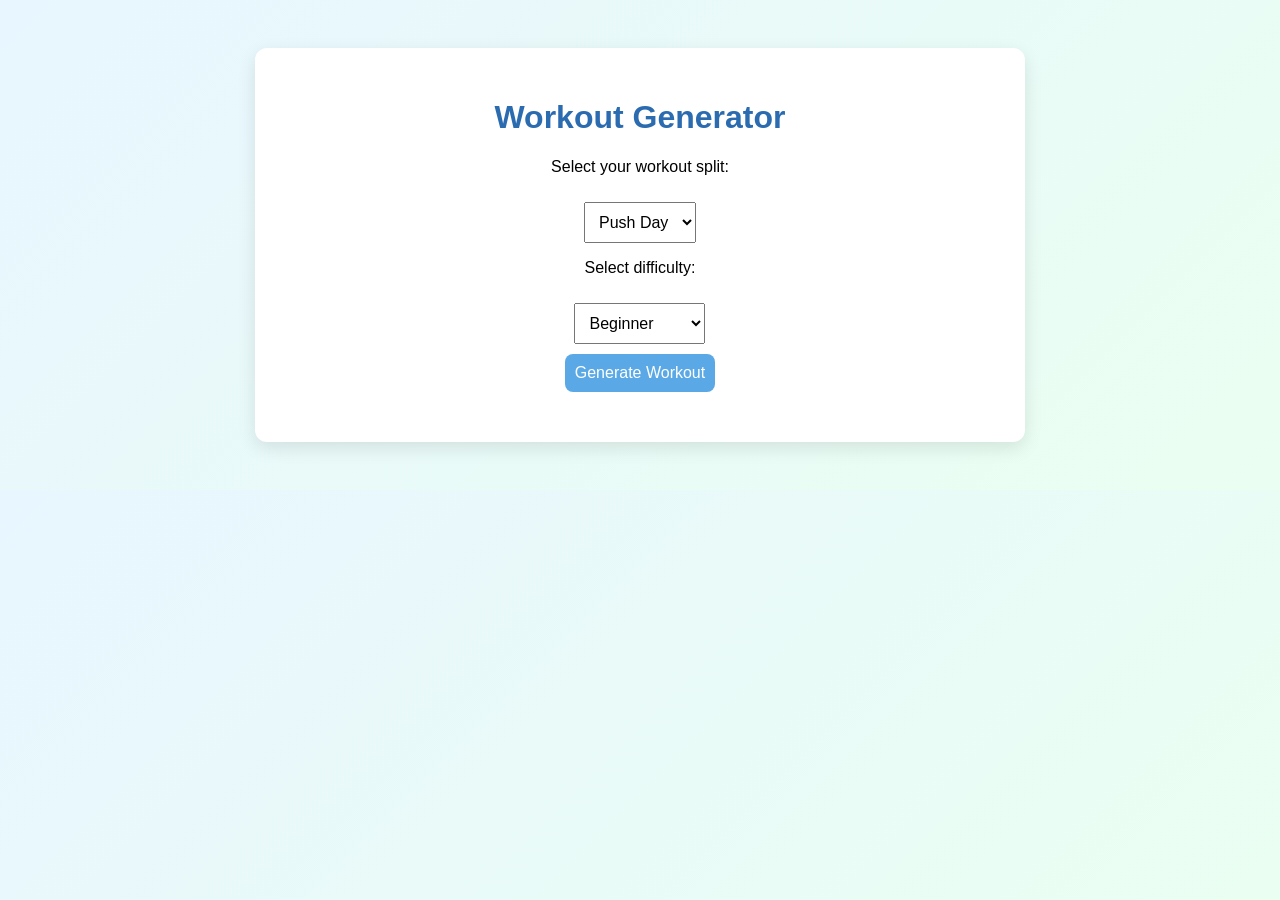
<file: app.html>
<!DOCTYPE html>
<html lang="en">
<head>
    <meta charset="UTF-8">
    <title>Workout Generator App</title>

    <style>
        body {
            font-family: Arial;
            background: linear-gradient(135deg, #e8f6ff, #eafff1);
            text-align: center;
            padding: 40px;
        }

        .card {
            background: white;
            width: 60%;
            margin: auto;
            padding: 30px;
            border-radius: 12px;
            box-shadow: 0 6px 18px rgba(0,0,0,0.1);
        }

        h1 {
            color: #2b6cb0;
        }

        select, button {
            padding: 10px;
            margin-top: 10px;
            font-size: 16px;
        }

        button {
            background-color: #5aa9e6;
            color: white;
            border: none;
            border-radius: 8px;
            cursor: pointer;
        }

        button:hover {
            background-color: #3d8ed6;
        }

        #output {
            margin-top: 20px;
            font-size: 18px;
            font-weight: bold;
            color: #1f2d3d;
        }

        ul {
            text-align: left;
            display: inline-block;
        }
    </style>
</head>

<body>

<div class="card">

    <h1>Workout Generator</h1>

    <p>Select your workout split:</p>

    <select id="type">
        <option value="push">Push Day</option>
        <option value="pull">Pull Day</option>
        <option value="legs">Leg Day</option>
    </select>

    <p>Select difficulty:</p>

    <select id="difficulty">
        <option value="beginner">Beginner</option>
        <option value="intermediate">Intermediate</option>
        <option value="advanced">Advanced</option>
    </select>

    <br>

    <button onclick="generateWorkout()">Generate Workout</button>

    <div id="output"></div>

</div>

<script>
function shuffle(array) {
    for (let i = array.length - 1; i > 0; i--) {
        let j = Math.floor(Math.random() * (i + 1));
        [array[i], array[j]] = [array[j], array[i]];
    }
    return array;
}

function generateWorkout() {

    let type = document.getElementById("type").value;
    let difficulty = document.getElementById("difficulty").value;

    let push = [
        "Bench Press",
        "Shoulder Press",
        "Triceps Pushdowns",
        "Dips",
        "Incline Dumbbell Press",
        "Lateral Raises"
    ];

    let pull = [
        "Lat Pulldown",
        "Barbell Rows",
        "Bicep Curls",
        "Hammer Curls",
        "Face Pulls",
        "Deadlifts"
    ];

    let legs = [
        "Squats",
        "Hamstring Curls",
        "Calf Raises",
        "Leg Extensions",
        "Walking Lunges",
        "Leg Press"
    ];

    let workout = [];

    if (type === "push") workout = push;
    if (type === "pull") workout = pull;
    if (type === "legs") workout = legs;

    // Shuffle for randomness
    workout = shuffle(workout);

    let sets = "";
    let count = 0;

    // Difficulty adjustment
    if (difficulty === "beginner") count = 3;
    if (difficulty === "intermediate") count = 4;
    if (difficulty === "advanced") count = 5;

    let output = "<ul>";

    for (let i = 0; i < count; i++) {
        output += "<li>" + workout[i] + " - ";

        if (difficulty === "beginner") output += "3x10";
        if (difficulty === "intermediate") output += "4x10";
        if (difficulty === "advanced") output += "5x8";

        output += "</li>";
    }

    output += "</ul>";

    document.getElementById("output").innerHTML = output;
}
</script>

</body>
</html>
</file>
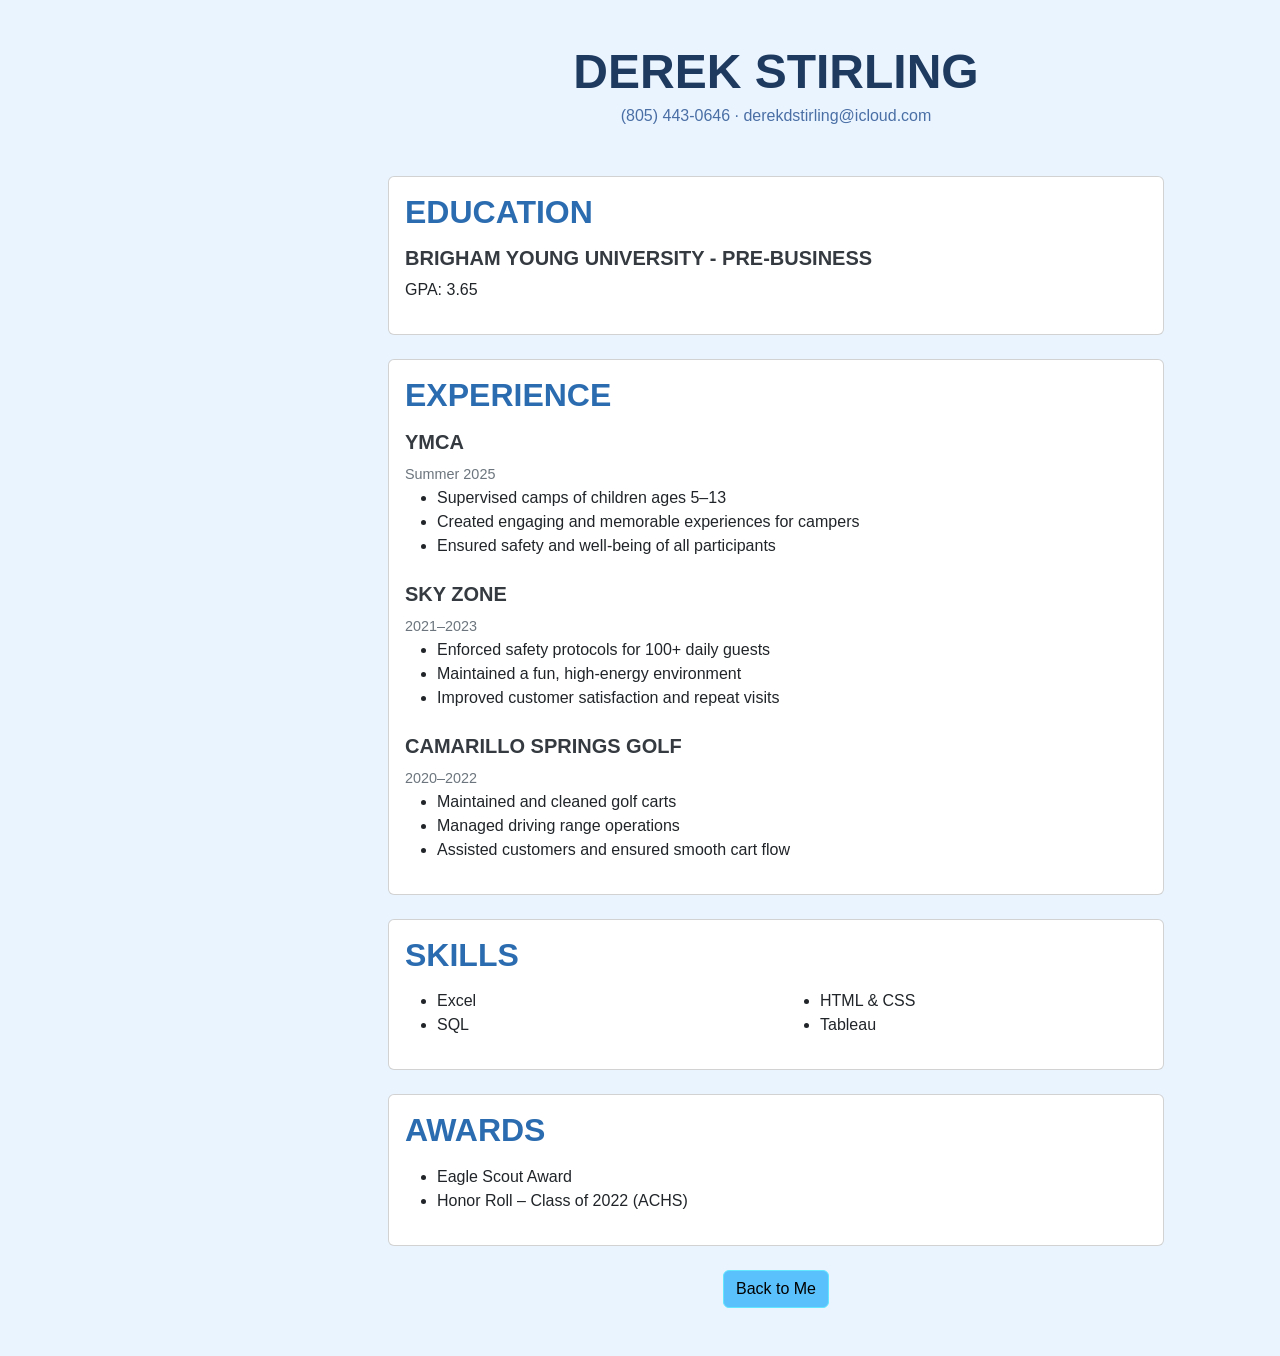
<file: resume.html>
<!DOCTYPE html>
<html lang="en">
<head>
    <meta charset="utf-8" />
    <meta name="viewport" content="width=device-width, initial-scale=1" />
    <title>Derek Stirling - Resume</title>

    <!-- Bootstrap -->
    <link href="https://cdn.jsdelivr.net/npm/bootstrap@5.3.0/dist/css/bootstrap.min.css" rel="stylesheet">

    <!-- Your CSS -->
    <link href="styles.css" rel="stylesheet" />
</head>

<body class="resume-bg">

<div class="container py-5">

    <!-- Header -->
    <div class="text-center mb-5">
        <h1 class="name">Derek Stirling</h1>
        <p class="subtitle">(805) 443-0646 · derekdstirling@icloud.com</p>
    </div>

    <!-- Education -->
    <div class="card resume-card mb-4">
        <div class="card-body">
            <h3 class="section-title">Education</h3>
            <h5 class="fw-bold">Brigham Young University - Pre-Business</h5>
            <p>GPA: 3.65</p>
        </div>
    </div>

    <!-- Experience -->
    <div class="card resume-card mb-4">
        <div class="card-body">
            <h3 class="section-title">Experience</h3>

            <h5 class="fw-bold">YMCA</h5>
            <span class="date">Summer 2025</span>
            <ul>
                <li>Supervised camps of children ages 5–13</li>
                <li>Created engaging and memorable experiences for campers</li>
                <li>Ensured safety and well-being of all participants</li>
            </ul>

            <h5 class="fw-bold mt-4">Sky Zone</h5>
            <span class="date">2021–2023</span>
            <ul>
                <li>Enforced safety protocols for 100+ daily guests</li>
                <li>Maintained a fun, high-energy environment</li>
                <li>Improved customer satisfaction and repeat visits</li>
            </ul>

            <h5 class="fw-bold mt-4">Camarillo Springs Golf</h5>
            <span class="date">2020–2022</span>
            <ul>
                <li>Maintained and cleaned golf carts</li>
                <li>Managed driving range operations</li>
                <li>Assisted customers and ensured smooth cart flow</li>
            </ul>

        </div>
    </div>

    <!-- Skills -->
    <div class="card resume-card mb-4">
        <div class="card-body">
            <h3 class="section-title">Skills</h3>

            <div class="row">
                <div class="col-md-6">
                    <ul>
                        <li>Excel</li>
                        <li>SQL</li>
                    </ul>
                </div>
                <div class="col-md-6">
                    <ul>
                        <li>HTML & CSS</li>
                        <li>Tableau</li>
                    </ul>
                </div>
            </div>

        </div>
    </div>

    <!-- Awards -->
    <div class="card resume-card mb-4">
        <div class="card-body">
            <h3 class="section-title">Awards</h3>
            <ul>
                <li>Eagle Scout Award</li>
                <li>Honor Roll – Class of 2022 (ACHS)</li>
            </ul>
        </div>
    </div>

    <!-- Back Button -->
    <div class="text-center mt-4">
        <a href="index.html" class="btn btn-primary">Back to Me</a>
    </div>

</div>

</body>
</html>
</file>
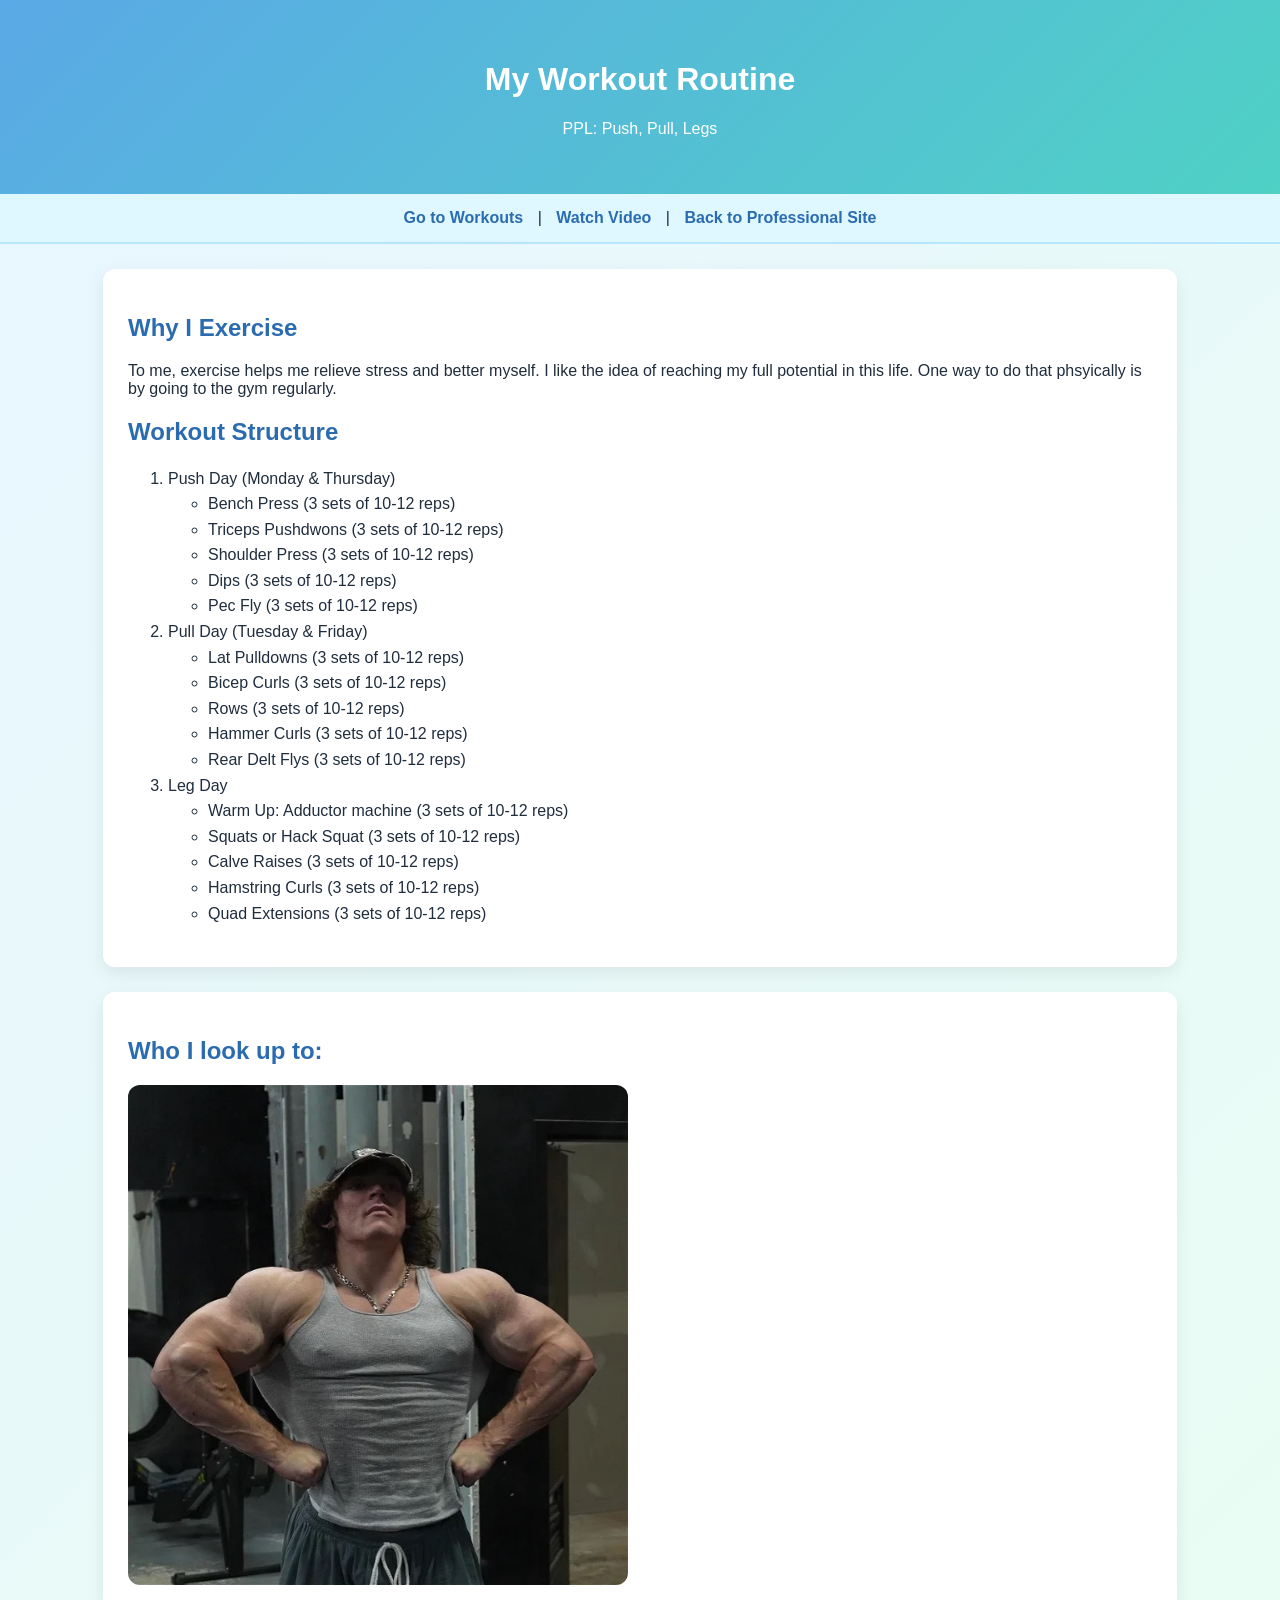
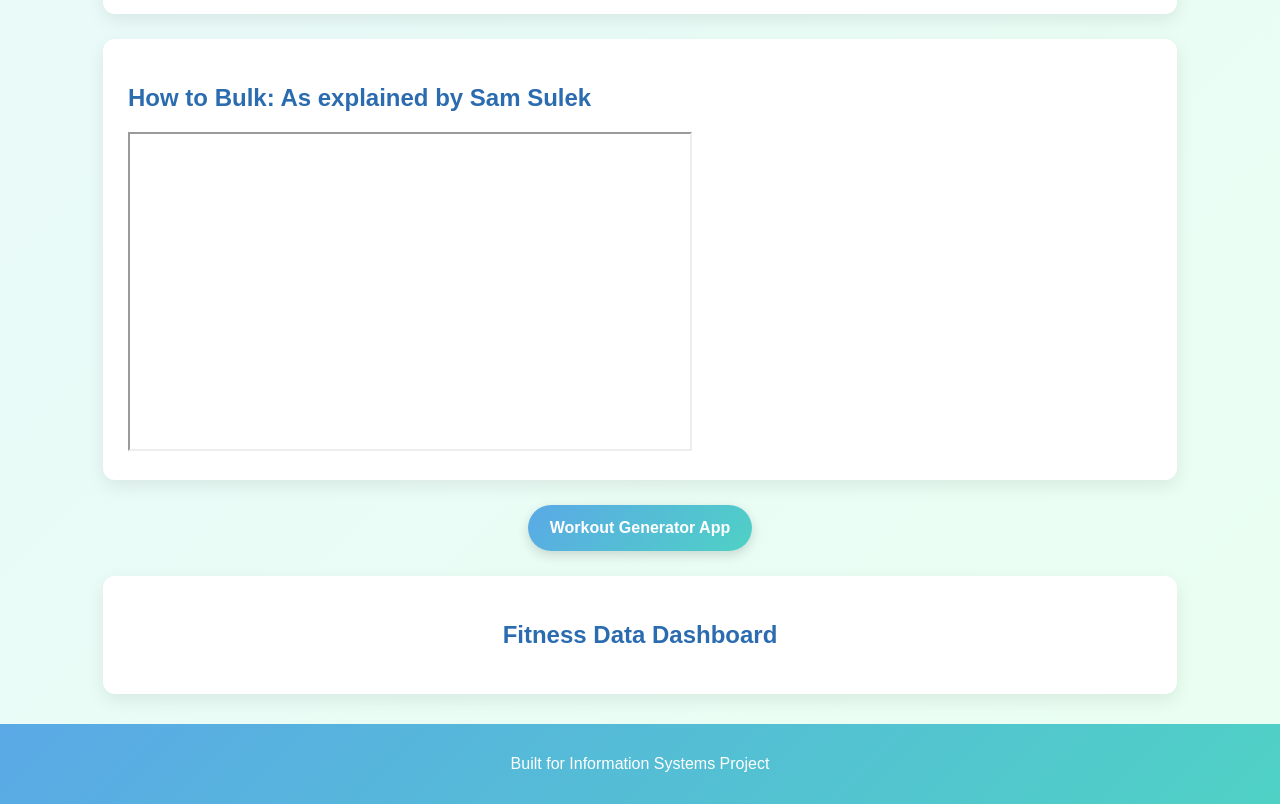
<file: scratch.html>
<!DOCTYPE html>
<html lang="en">
<head>
    <meta charset="UTF-8">
    <title>Exercise & Fitness</title>
    <link rel="stylesheet" href="scratchstyles.css"
</head>

<body>

<!-- HEADER DIV -->
<div class="header">
    <h1>My Workout Routine</h1>
    <p>PPL: Push, Pull, Legs</p>
</div>

<!-- NAV / ANCHOR LINKS -->
<div class="nav">
    <a href="#workouts">Go to Workouts</a> |
    <a href="#video">Watch Video</a> |
    <a href="index.html">Back to Professional Site</a>
</div>

<!-- CONTENT SECTION 1 -->
<div class="content">

    <h2>Why I Exercise</h2>
    <p>
        To me, exercise helps me relieve stress and better myself. I like the idea of reaching my full potential in this life. One way to do that phsyically is by going to the gym regularly.
    </p>

    <!-- REQUIRED: nested list (ordered + unordered) -->
    <h2 id="workouts">Workout Structure</h2>

    <ol>
        <li>Push Day (Monday & Thursday)
            <ul>
                <li>Bench Press (3 sets of 10-12 reps)</li>
                <li> Triceps Pushdwons (3 sets of 10-12 reps)</li>
                <li>Shoulder Press (3 sets of 10-12 reps)</li>
                <li>Dips (3 sets of 10-12 reps)</li>
                <li> Pec Fly (3 sets of 10-12 reps)</li>
            </ul>
        </li>

        <li>Pull Day (Tuesday & Friday)
            <ul>
                <li>Lat Pulldowns (3 sets of 10-12 reps)</li>
                <li>Bicep Curls (3 sets of 10-12 reps)</li>
                <li>Rows (3 sets of 10-12 reps)</li>
                <li>Hammer Curls (3 sets of 10-12 reps)</li>
                <li>Rear Delt Flys (3 sets of 10-12 reps)</li>
            </ul>
        </li>

        <li>Leg Day
            <ul>
                <li>Warm Up: Adductor machine (3 sets of 10-12 reps)</li>
                <li>Squats or Hack Squat (3 sets of 10-12 reps)</li>
                <li>Calve Raises (3 sets of 10-12 reps)</li>
                <li>Hamstring Curls (3 sets of 10-12 reps)</li>
                <li>Quad Extensions (3 sets of 10-12 reps)</li>
            </ul>
        </li>
    </ol>

</div>

<!-- IMAGE DIV -->
<div class="media">
    <h2>Who I look up to:</h2>
    <img src="52355d19-9249-421e-8c09-1fea02fb3c4d.jpg"
         alt="Sam Sulek"
         width="500">
</div>

<!-- YOUTUBE VIDEO DIV -->
<div class="video" id="video">
    <h2>How to Bulk: As explained by Sam Sulek</h2>

    <iframe width="560" height="315"
        src="https://www.youtube.com/embed/gjFCaFCDJ70"
        title="How to Bulk: As explained by Sam Sulek"
        allowfullscreen>
    </iframe>
</div> 

<div class="center">
    <a href="app.html" class="app-button">Workout Generator App</a>
</div>



       
    <div class="tableau" id="tableau">
    <h2>Fitness Data Dashboard</h2>

   <div class='tableauPlaceholder' id='viz1776910317181' style='position: relative'><noscript><a href='#'><img alt='Gym Tracker ' src='https:&#47;&#47;public.tableau.com&#47;static&#47;images&#47;Gy&#47;GymTracker&#47;GymTracker&#47;1_rss.png' style='border: none' /></a></noscript><object class='tableauViz'  style='display:none;'><param name='host_url' value='https%3A%2F%2Fpublic.tableau.com%2F' /> <param name='embed_code_version' value='3' /> <param name='site_root' value='' /><param name='name' value='GymTracker&#47;GymTracker' /><param name='tabs' value='no' /><param name='toolbar' value='yes' /><param name='static_image' value='https:&#47;&#47;public.tableau.com&#47;static&#47;images&#47;Gy&#47;GymTracker&#47;GymTracker&#47;1.png' /> <param name='animate_transition' value='yes' /><param name='display_static_image' value='yes' /><param name='display_spinner' value='yes' /><param name='display_overlay' value='yes' /><param name='display_count' value='yes' /><param name='language' value='en-US' /></object></div>                <script type='text/javascript'>                    var divElement = document.getElementById('viz1776910317181');                    var vizElement = divElement.getElementsByTagName('object')[0];                    if ( divElement.offsetWidth > 800 ) { vizElement.style.width='1426px';vizElement.style.height='987px';} else if ( divElement.offsetWidth > 500 ) { vizElement.style.width='1426px';vizElement.style.height='987px';} else { vizElement.style.width='100%';vizElement.style.height='5477px';}                     var scriptElement = document.createElement('script');                    scriptElement.src = 'https://public.tableau.com/javascripts/api/viz_v1.js';                    vizElement.parentNode.insertBefore(scriptElement, vizElement);                </script>

</div>


<!-- FOOTER DIV -->
<div class="footer">
    <p>Built for Information Systems Project</p>
</div>

</body>
</html>
</file>
<file: scratchstyles.css>
/* PAGE BACKGROUND */
body {
    background: linear-gradient(135deg, #e8f6ff, #eafff1);
    font-family: Arial, sans-serif;
    color: #1f2d3d;
    margin: 0;
}

/* HEADER */
.header {
    background: linear-gradient(135deg, #5aa9e6, #4fd1c5);
    color: white;
    text-align: center;
    padding: 40px 20px;
}

/* NAV BAR */
.nav {
    text-align: center;
    padding: 15px;
    background-color: #dff7ff;
    border-bottom: 2px solid #b8e6ff;
}

.nav a {
    text-decoration: none;
    color: #2b6cb0;
    font-weight: bold;
    margin: 0 10px;
}

/* MAIN SECTIONS (CARD STYLE) */
.content,
.media,
.video {
    background-color: white;
    width: 80%;
    margin: 25px auto;
    padding: 25px;
    border-radius: 12px;
    box-shadow: 0 6px 18px rgba(0,0,0,0.08);
}

/* HEADINGS */
h2 {
    color: #2b6cb0;
}

/* LIST STYLING */
ul, ol {
    line-height: 1.6;
}

/* IMAGE */
img {
    border-radius: 12px;
    max-width: 100%;
}

/* FOOTER */
.footer {
    background: linear-gradient(135deg, #5aa9e6, #4fd1c5);
    color: white;
    text-align: center;
    padding: 15px;
    margin-top: 30px;
}

.app-button {
    display: inline-block;
    background: linear-gradient(135deg, #5aa9e6, #4fd1c5);
    color: white;
    padding: 14px 22px;
    border-radius: 30px;
    text-decoration: none;
    font-weight: bold;
    box-shadow: 0 4px 12px rgba(0,0,0,0.15);
    transition: all 0.2s ease-in-out;
}

.app-button:hover {
    transform: translateY(-3px);
    box-shadow: 0 6px 16px rgba(0,0,0,0.2);
}

.app-button:active {
    transform: scale(0.98);

    
}
.center {
    text-align: center;
    margin-top: 20px;
}

.tableau {
    background-color: white;
    width: 80%;
    margin: 25px auto;
    padding: 25px;
    border-radius: 12px;
    box-shadow: 0 6px 18px rgba(0,0,0,0.08);
    text-align: center;
}

.tableau iframe {
    max-width: 100%;
    border: none;
}
</file>
